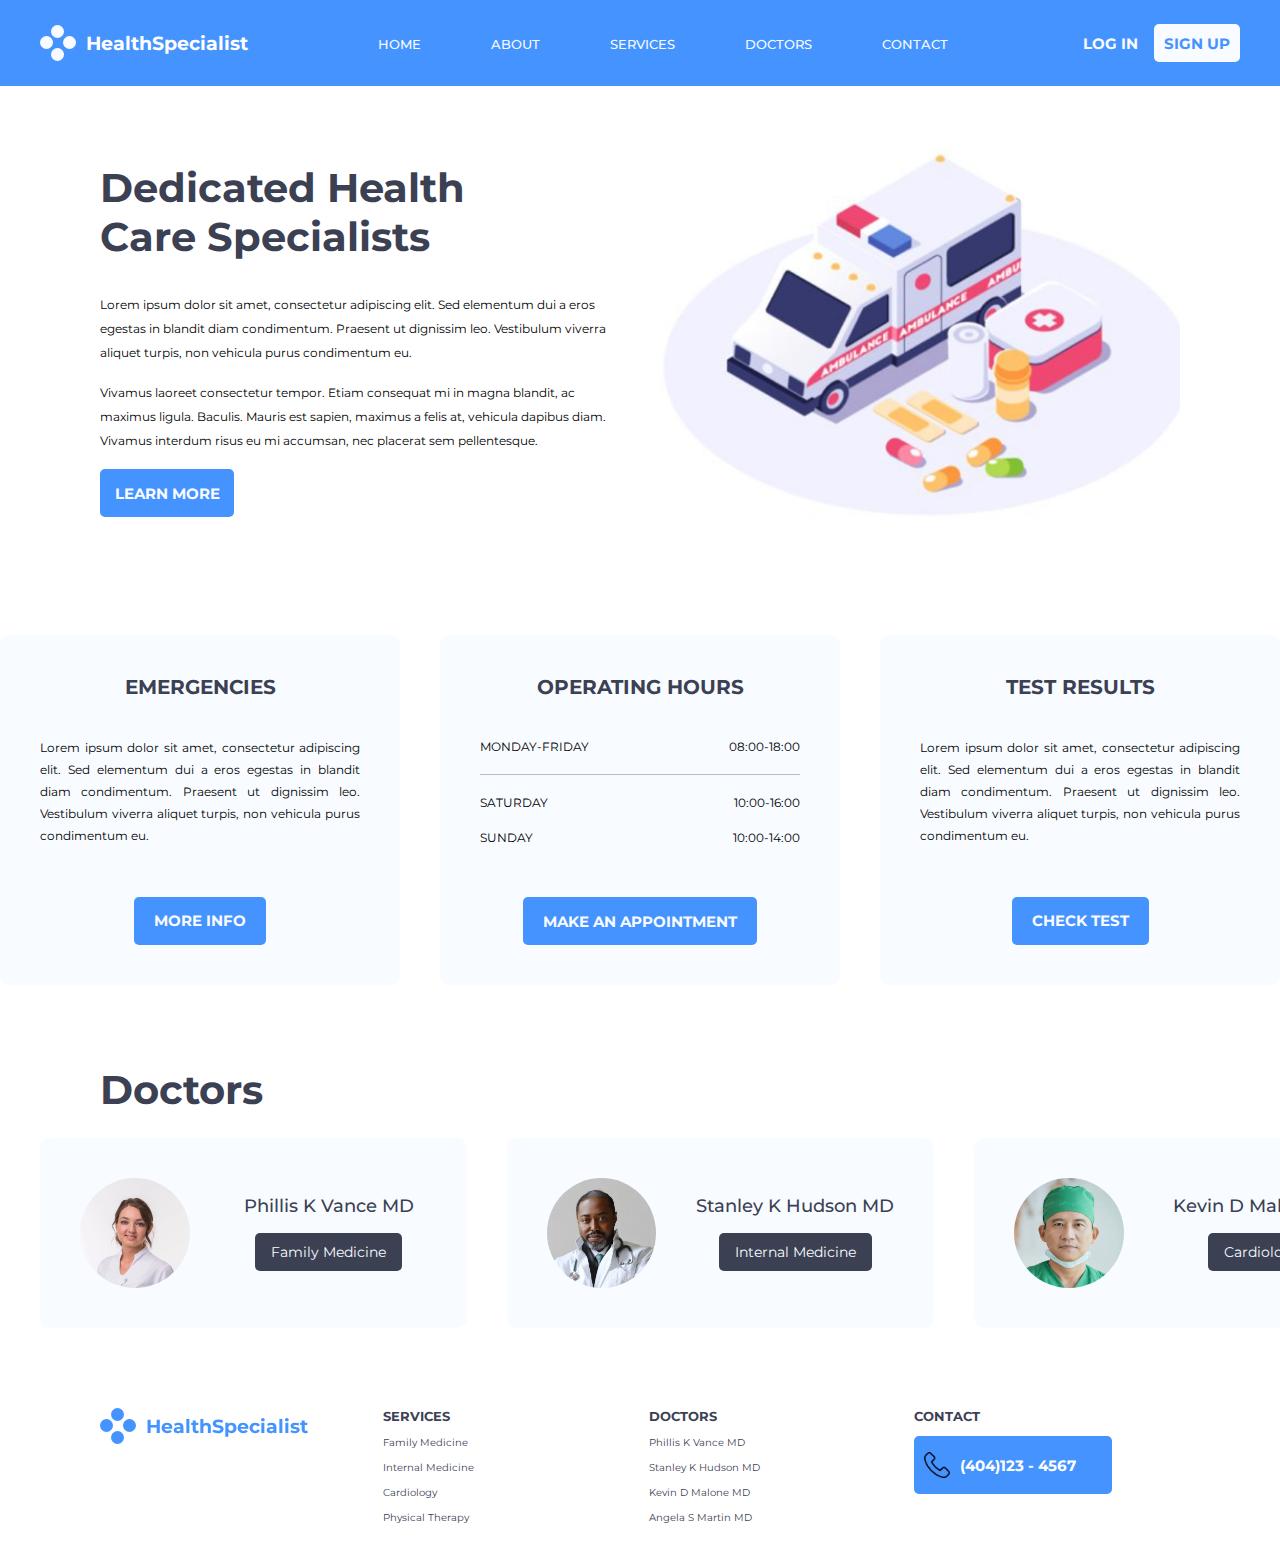
<file: Верстка/index.html>
﻿<!doctype html>
<html lang="ru">
<head>
	<meta charset="utf-8">
	<meta name="viewport" content="width=device-width, initial-scale=1">
	<title>HealthSpecialist</title>
	<link rel="preconnect" href="https://fonts.googleapis.com">
	<link rel="preconnect" href="https://fonts.gstatic.com" crossorigin>
	<link href="https://fonts.googleapis.com/css2?family=Montserrat:wght@300;500;700&display=swap" rel="stylesheet">
	<link rel="stylesheet" href="css/styles.css">
</head>

<body class="site">

	<header class="topbar">
		<div class="topbar__brand brand">
			<span class="brand__node brand__node--a"></span>
			<span class="brand__node brand__node--b"></span>
			<span class="brand__node brand__node--c"></span>
			<span class="brand__node brand__node--d"></span>
			<span class="brand__label">HealthSpecialist</span>
		</div>

		<nav class="menu">
			<ul class="menu__list">
				<li class="menu__item"><a class="menu__link" href="#">HOME</a></li>
				<li class="menu__item"><a class="menu__link" href="#">ABOUT</a></li>
				<li class="menu__item"><a class="menu__link" href="#">SERVICES</a></li>

				<li class="menu__item menu__item--has-panel">
					<a class="menu__link" href="#">DOCTORS</a>

					<div class="panel">
						Doctors
						<div class="panel__row">Phillis K Vance MD</div>
						<div class="panel__row">Stanley K Hudson MD</div>
						<div class="panel__row">Kevin D Malone MD</div>
						<div class="panel__row">Angela S Martin MD</div>
					</div>
				</li>

				<li class="menu__item"><a class="menu__link" href="#">CONTACT</a></li>
			</ul>
		</nav>

		<div class="topbar__actions">
			<a class="auth-btn" href="#">LOG IN</a>
			<a class="btn btn--outline" href="#">SIGN UP</a>
		</div>
	</header>

	<main class="main">

		<section class="hero-block">
			<div class="hero-block__info">
				<h1 class="hero-block__title">Dedicated Health <br> Care Specialists</h1>

				<p class="hero-block__desc">
					Lorem ipsum dolor sit amet, consectetur adipiscing elit. Sed elementum dui a eros egestas in blandit diam condimentum. Praesent ut dignissim leo. Vestibulum viverra aliquet turpis, non vehicula purus condimentum eu.
				</p>

				<p class="hero-block__desc">
					Vivamus laoreet consectetur tempor. Etiam consequat mi in magna blandit, ac maximus ligula. Baculis. Mauris est sapien, maximus a felis at, vehicula dapibus diam. Vivamus interdum risus eu mi accumsan, nec placerat sem pellentesque.
				</p>

				<a class="btn btn--primary hero-block__btn" href="#">LEARN MORE</a>
			</div>

			<div class="hero-block__visual">
				<img class="hero-block__image" src="assets/hero-screenshot.png" alt="">
			</div>
		</section>

		<section class="tiles">
			<div class="tiles__wrapper">

				<article class="tile">
					<h3 class="tile__heading">EMERGENCIES</h3>
					<p class="tile__text">
						Lorem ipsum dolor sit amet, consectetur adipiscing elit. Sed elementum dui a eros egestas in blandit diam condimentum. Praesent ut dignissim leo. Vestibulum viverra aliquet turpis, non vehicula purus condimentum eu.
					</p>
					<a class="btn btn--primary tile__btn" href="#">MORE INFO</a>
				</article>

				<article class="tile">
					<h3 class="tile__heading">OPERATING HOURS</h3>

					<div class="schedule">
						<div class="schedule__line">
							<span>MONDAY-FRIDAY</span><span>08:00-18:00</span>
						</div>

						<div class="schedule__separator"></div>

						<div class="schedule__line">
							<span>SATURDAY</span><span>10:00-16:00</span>
						</div>
						<div class="schedule__line">
							<span>SUNDAY</span><span>10:00-14:00</span>
						</div>
					</div>

					<a class="btn btn--primary tile__btn" href="#">MAKE AN APPOINTMENT</a>
				</article>

				<article class="tile">
					<h3 class="tile__heading">TEST RESULTS</h3>
					<p class="tile__text">
						Lorem ipsum dolor sit amet, consectetur adipiscing elit. Sed elementum dui a eros egestas in blandit diam condimentum. Praesent ut dignissim leo. Vestibulum viverra aliquet turpis, non vehicula purus condimentum eu.
					</p>
					<a class="btn btn--primary tile__btn" href="#">CHECK TEST</a>
				</article>
			</div>
		</section>

		<section class="staff">
			<h2 class="staff__title">Doctors</h2>

			<div class="staff__grid">

				<article class="doctor-card">
					<img class="doctor-card__photo" src="assets/doctor-1-5030f4.png" alt="">
					<div class="doctor-card__body">
						<h3 class="doctor-card__name">Phillis K Vance MD</h3>
						<span class="tag">Family Medicine</span>
					</div>
				</article>

				<article class="doctor-card">
					<img class="doctor-card__photo" src="assets/doctor-2-2d8bb5.png" alt="">
					<div class="doctor-card__body">
						<h3 class="doctor-card__name">Stanley K Hudson MD</h3>
						<span class="tag">Internal Medicine</span>
					</div>
				</article>

				<article class="doctor-card">
					<img class="doctor-card__photo" src="assets/doctor-3-4cf5be.png" alt="">
					<div class="doctor-card__body">
						<h3 class="doctor-card__name">Kevin D Malone MD</h3>
						<span class="tag">Cardiology</span>
					</div>
				</article>

			</div>
		</section>

	</main>

	<footer class="footer">
		<div class="footer__brand brand brand--footer">
			<span class="brand__node brand__node--a"></span>
			<span class="brand__node brand__node--b"></span>
			<span class="brand__node brand__node--c"></span>
			<span class="brand__node brand__node--d"></span>
			<span class="brand__label">HealthSpecialist</span>
		</div>

		<div class="footer__sections">

			<div class="footer__col">
				<h4 class="footer__caption">SERVICES</h4>
				<ul class="footer__list">
					<li>Family Medicine</li>
					<li>Internal Medicine</li>
					<li>Cardiology</li>
					<li>Physical Therapy</li>
				</ul>
			</div>

			<div class="footer__col">
				<h4 class="footer__caption">DOCTORS</h4>
				<ul class="footer__list">
					<li>Phillis K Vance MD</li>
					<li>Stanley K Hudson MD</li>
					<li>Kevin D Malone MD</li>
					<li>Angela S Martin MD</li>
				</ul>
			</div>

			<div class="footer__col">
				<h4 class="footer__caption">CONTACT</h4>
				<div class="contact-box">
					<img class="contact-box__icon" src="assets/icon-phone.png" alt="">
					<span class="contact-box__text">(404)123 - 4567</span>
				</div>
			</div>

		</div>
	</footer>

</body>
</html>
</file>
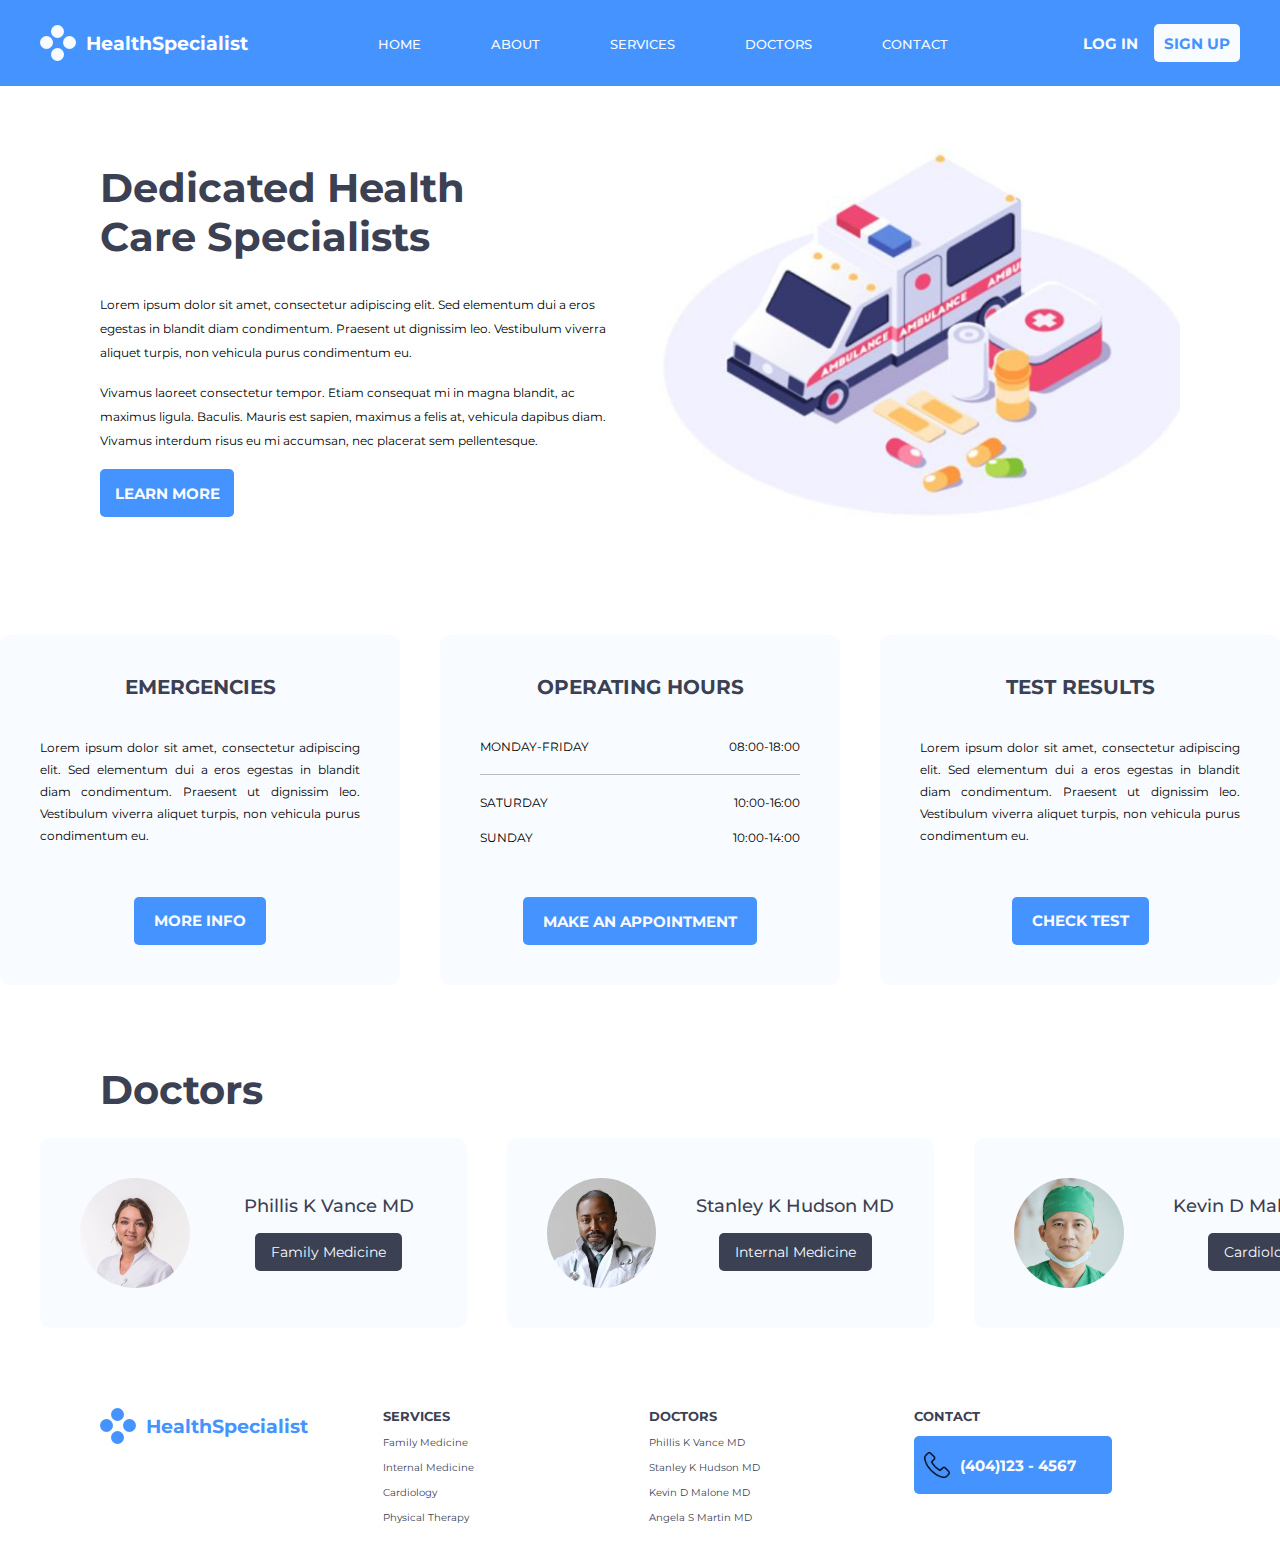
<file: Власна сторінка + адаптивний дизайн/index.html>
﻿<!doctype html>
<html lang="ru">
<head>
	<meta charset="utf-8">
	<meta name="viewport" content="width=device-width, initial-scale=1">
	<title>HealthSpecialist</title>
	<link rel="preconnect" href="https://fonts.googleapis.com">
	<link rel="preconnect" href="https://fonts.gstatic.com" crossorigin>
	<link href="https://fonts.googleapis.com/css2?family=Montserrat:wght@300;500;700&display=swap" rel="stylesheet">
	<link rel="stylesheet" href="css/styles.css">
</head>

<body class="site">

	<header class="topbar">
		<div class="topbar__brand brand">
			<span class="brand__node brand__node--a"></span>
			<span class="brand__node brand__node--b"></span>
			<span class="brand__node brand__node--c"></span>
			<span class="brand__node brand__node--d"></span>
			<span class="brand__label">HealthSpecialist</span>
		</div>

		<nav class="menu">
			<ul class="menu__list">
				<li class="menu__item"><a class="menu__link" href="#">HOME</a></li>
				<li class="menu__item"><a class="menu__link" href="#">ABOUT</a></li>
				<li class="menu__item"><a class="menu__link" href="services.html">SERVICES</a></li>

				<li class="menu__item menu__item--has-panel">
					<a class="menu__link" href="#">DOCTORS</a>

					<div class="panel">
						<div class="panel__row">Phillis K Vance MD</div>
						<div class="panel__row">Stanley K Hudson MD</div>
						<div class="panel__row">Kevin D Malone MD</div>
						<div class="panel__row">Angela S Martin MD</div>
					</div>
				</li>

				<li class="menu__item"><a class="menu__link" href="#">CONTACT</a></li>
			</ul>
		</nav>

		<div class="topbar__actions">
			<a class="auth-btn" href="#">LOG IN</a>
			<a class="btn btn--outline" href="#">SIGN UP</a>
		</div>
	</header>

	<main class="main">

		<section class="hero-block">
			<div class="hero-block__info">
				<h1 class="hero-block__title">Dedicated Health <br> Care Specialists</h1>

				<p class="hero-block__desc">
					Lorem ipsum dolor sit amet, consectetur adipiscing elit. Sed elementum dui a eros egestas in blandit diam condimentum. Praesent ut dignissim leo. Vestibulum viverra aliquet turpis, non vehicula purus condimentum eu.
				</p>

				<p class="hero-block__desc">
					Vivamus laoreet consectetur tempor. Etiam consequat mi in magna blandit, ac maximus ligula. Baculis. Mauris est sapien, maximus a felis at, vehicula dapibus diam. Vivamus interdum risus eu mi accumsan, nec placerat sem pellentesque.
				</p>

				<a class="btn btn--primary hero-block__btn" href="#">LEARN MORE</a>
			</div>

			<div class="hero-block__visual">
				<img class="hero-block__image" src="assets/hero-screenshot.png" alt="">
			</div>
		</section>

		<section class="tiles">
			<div class="tiles__wrapper">

				<article class="tile">
					<h3 class="tile__heading">EMERGENCIES</h3>
					<p class="tile__text">
						Lorem ipsum dolor sit amet, consectetur adipiscing elit. Sed elementum dui a eros egestas in blandit diam condimentum. Praesent ut dignissim leo. Vestibulum viverra aliquet turpis, non vehicula purus condimentum eu.
					</p>
					<a class="btn btn--primary tile__btn" href="#">MORE INFO</a>
				</article>

				<article class="tile">
					<h3 class="tile__heading">OPERATING HOURS</h3>

					<div class="schedule">
						<div class="schedule__line">
							<span>MONDAY-FRIDAY</span><span>08:00-18:00</span>
						</div>

						<div class="schedule__separator"></div>

						<div class="schedule__line">
							<span>SATURDAY</span><span>10:00-16:00</span>
						</div>
						<div class="schedule__line">
							<span>SUNDAY</span><span>10:00-14:00</span>
						</div>
					</div>

					<a class="btn btn--primary tile__btn" href="#">MAKE AN APPOINTMENT</a>
				</article>

				<article class="tile">
					<h3 class="tile__heading">TEST RESULTS</h3>
					<p class="tile__text">
						Lorem ipsum dolor sit amet, consectetur adipiscing elit. Sed elementum dui a eros egestas in blandit diam condimentum. Praesent ut dignissim leo. Vestibulum viverra aliquet turpis, non vehicula purus condimentum eu.
					</p>
					<a class="btn btn--primary tile__btn" href="#">CHECK TEST</a>
				</article>
			</div>
		</section>

		<section class="staff">
			<h2 class="staff__title">Doctors</h2>

			<div class="staff__grid">

				<article class="doctor-card">
					<img class="doctor-card__photo" src="assets/doctor-1-5030f4.png" alt="">
					<div class="doctor-card__body">
						<h3 class="doctor-card__name">Phillis K Vance MD</h3>
						<span class="tag">Family Medicine</span>
					</div>
				</article>

				<article class="doctor-card">
					<img class="doctor-card__photo" src="assets/doctor-2-2d8bb5.png" alt="">
					<div class="doctor-card__body">
						<h3 class="doctor-card__name">Stanley K Hudson MD</h3>
						<span class="tag">Internal Medicine</span>
					</div>
				</article>

				<article class="doctor-card">
					<img class="doctor-card__photo" src="assets/doctor-3-4cf5be.png" alt="">
					<div class="doctor-card__body">
						<h3 class="doctor-card__name">Kevin D Malone MD</h3>
						<span class="tag">Cardiology</span>
					</div>
				</article>

			</div>
		</section>

	</main>

	<footer class="footer">
		<div class="footer__brand brand brand--footer">
			<span class="brand__node brand__node--a"></span>
			<span class="brand__node brand__node--b"></span>
			<span class="brand__node brand__node--c"></span>
			<span class="brand__node brand__node--d"></span>
			<span class="brand__label">HealthSpecialist</span>
		</div>

		<div class="footer__sections">

			<div class="footer__col">
				<h4 class="footer__caption">SERVICES</h4>
				<ul class="footer__list">
					<li>Family Medicine</li>
					<li>Internal Medicine</li>
					<li>Cardiology</li>
					<li>Physical Therapy</li>
				</ul>
			</div>

			<div class="footer__col">
				<h4 class="footer__caption">DOCTORS</h4>
				<ul class="footer__list">
					<li>Phillis K Vance MD</li>
					<li>Stanley K Hudson MD</li>
					<li>Kevin D Malone MD</li>
					<li>Angela S Martin MD</li>
				</ul>
			</div>

			<div class="footer__col">
				<h4 class="footer__caption">CONTACT</h4>
				<div class="contact-box">
					<img class="contact-box__icon" src="assets/icon-phone.png" alt="">
					<span class="contact-box__text">(404)123 - 4567</span>
				</div>
			</div>

		</div>
	</footer>

</body>
</html>
</file>
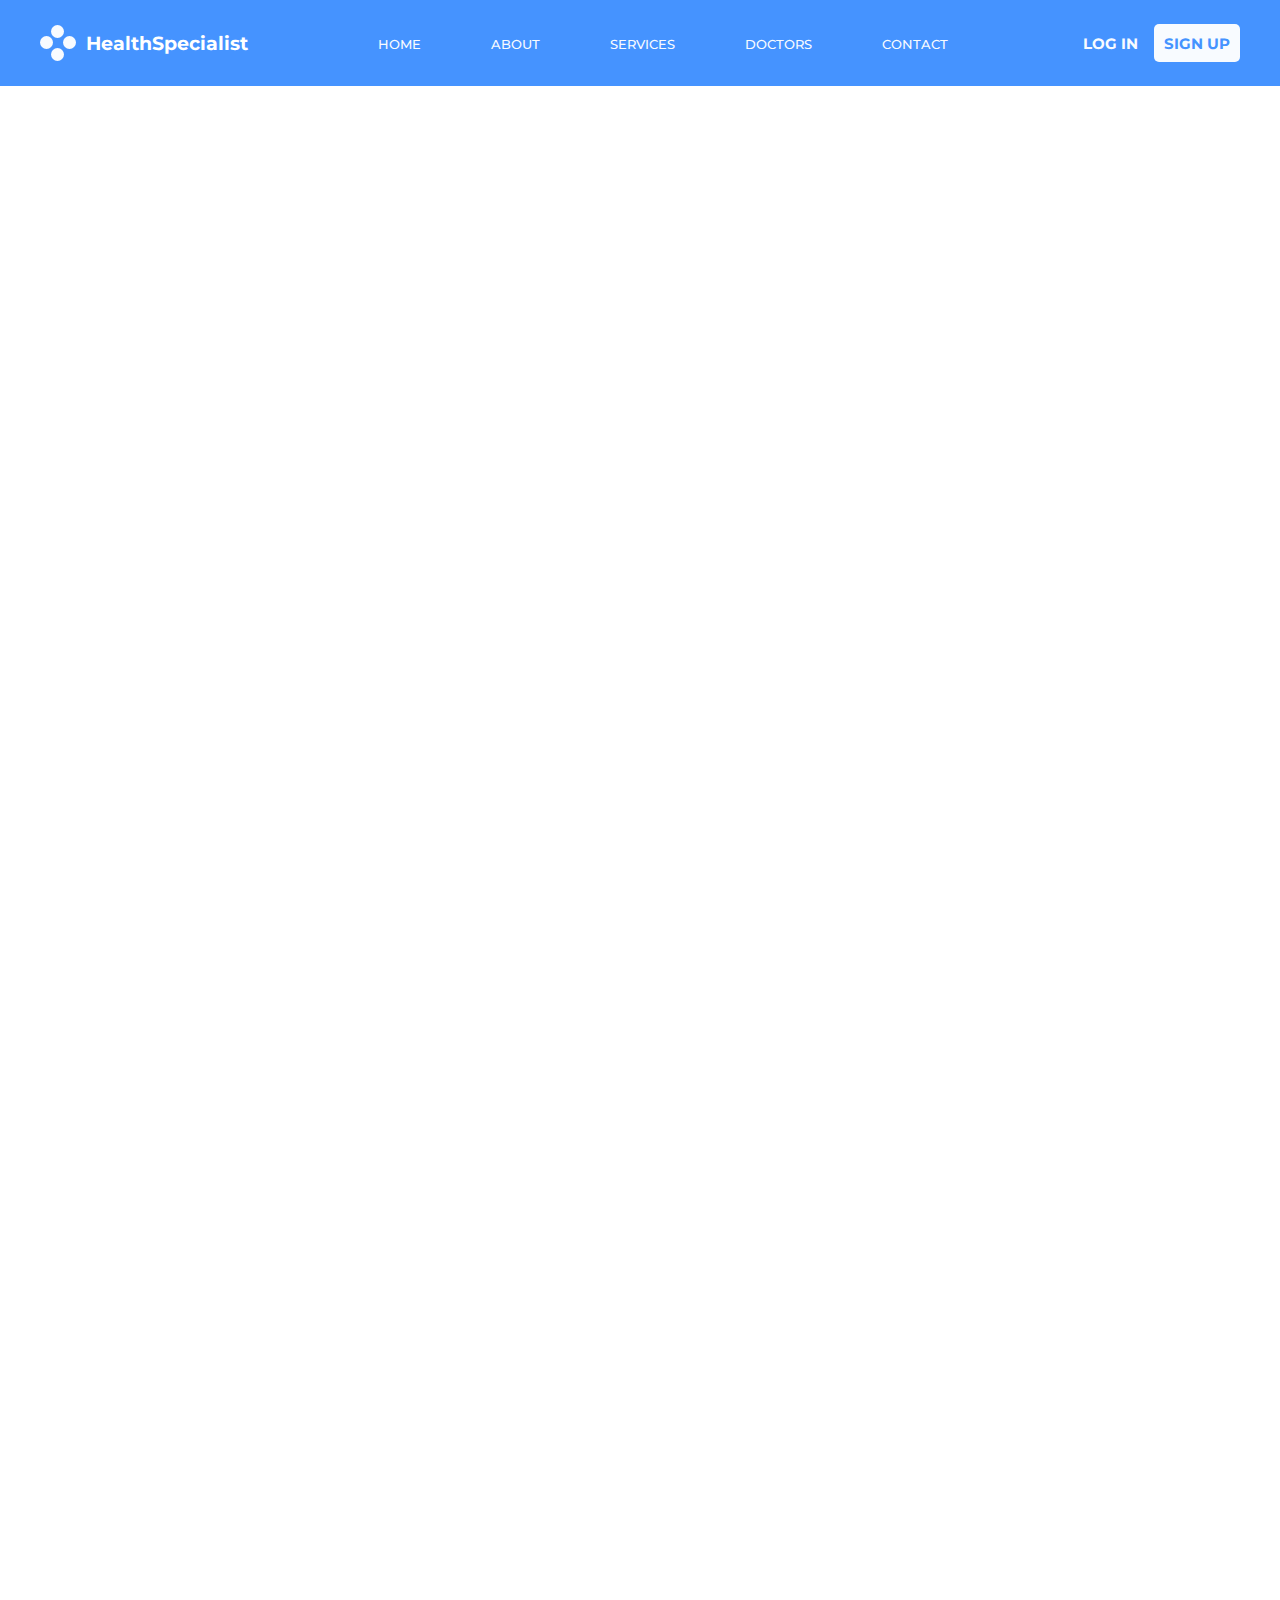
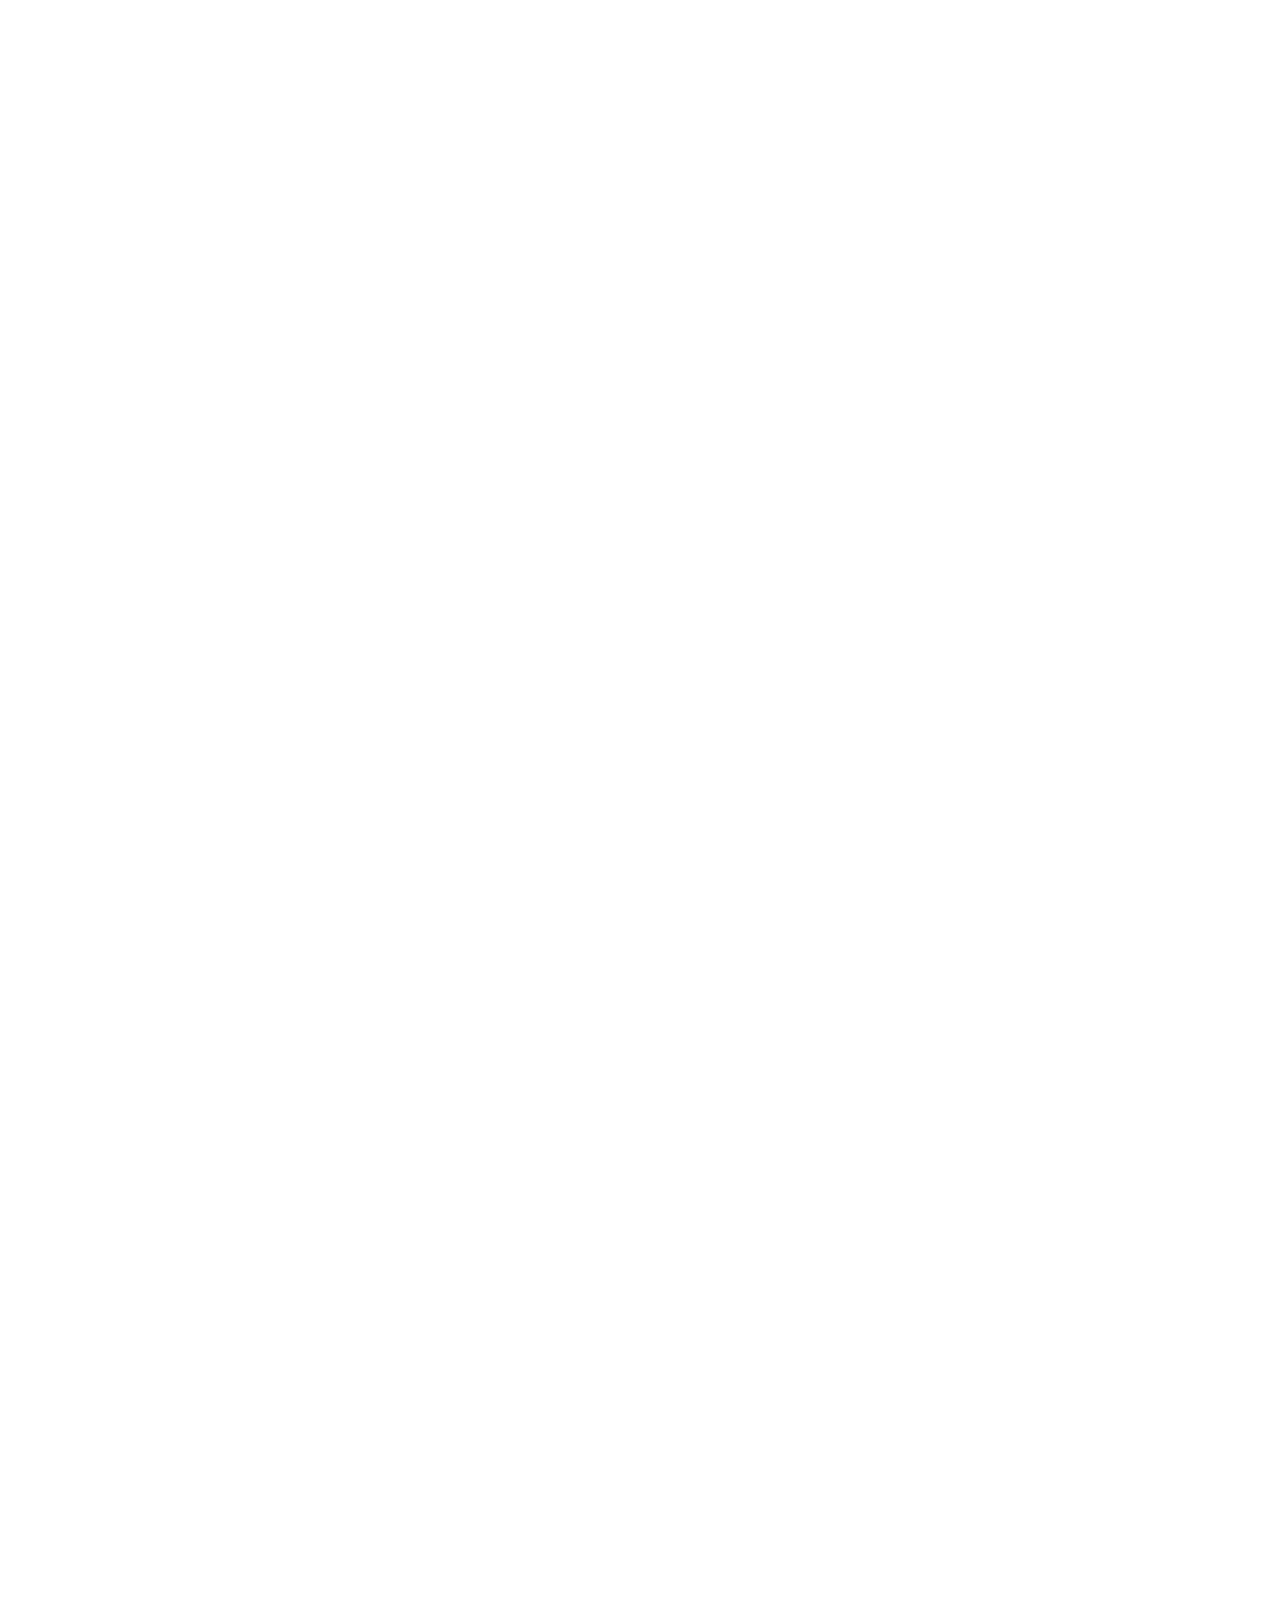
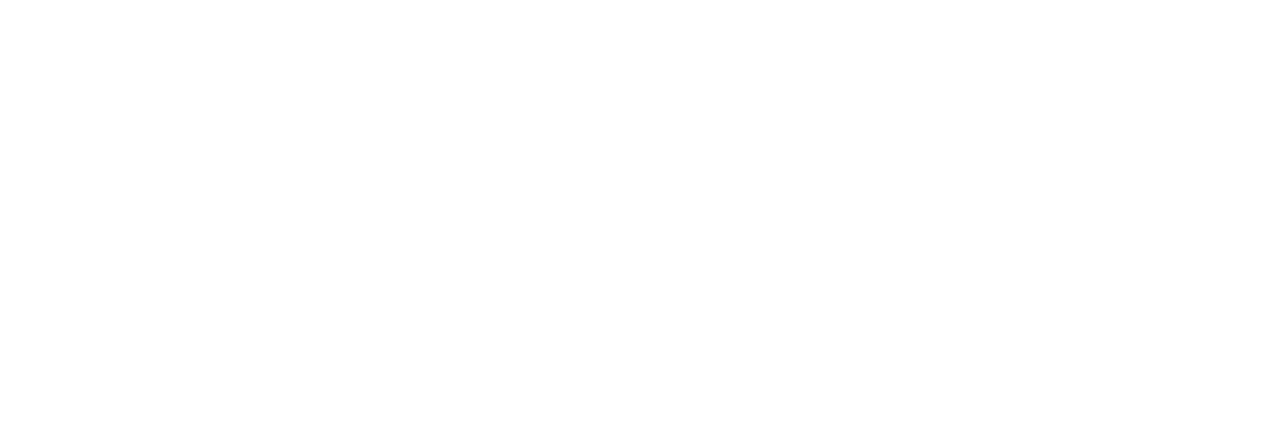
<file: Власна сторінка + адаптивний дизайн/services.html>
<!doctype html>
<html lang="ru">
<head>
    <meta charset="UTF-8">
    <meta name="viewport" content="width=device-width, initial-scale=1">
    <title>HealthSpecialist — Services</title>

    <link rel="preconnect" href="https://fonts.googleapis.com">
    <link rel="preconnect" href="https://fonts.gstatic.com" crossorigin>
    <link href="https://fonts.googleapis.com/css2?family=Montserrat:wght@300;500;700&display=swap" rel="stylesheet">

    <link rel="stylesheet" href="css/styles.css">
    <link rel="stylesheet" href="css/services.css">
</head>

<body class="site">

<header class="topbar">
    <div class="topbar__brand brand">
        <span class="brand__node brand__node--a"></span>
        <span class="brand__node brand__node--b"></span>
        <span class="brand__node brand__node--c"></span>
        <span class="brand__node brand__node--d"></span>
        <span class="brand__label">HealthSpecialist</span>
    </div>

    <nav class="menu">
        <ul class="menu__list">
            <li class="menu__item"><a class="menu__link" href="index.html">HOME</a></li>
            <li class="menu__item"><a class="menu__link" href="#">ABOUT</a></li>
            <li class="menu__item"><a class="menu__link menu__link--active" href="services.html">SERVICES</a></li>
            <li class="menu__item menu__item--has-panel">
                <a class="menu__link" href="#">DOCTORS</a>

                <div class="panel">
                    <div class="panel__row">Phillis K Vance MD</div>
                    <div class="panel__row">Stanley K Hudson MD</div>
                    <div class="panel__row">Kevin D Malone MD</div>
                    <div class="panel__row">Angela S Martin MD</div>
                    <div class="panel__row">Marta D Piterson MD</div>
                    <div class="panel__row">Piter M Jonson DD</div>
                </div>
            </li>
            <li class="menu__item"><a class="menu__link" href="#contacts">CONTACT</a></li>
        </ul>
    </nav>

    <div class="topbar__actions">
        <a class="auth-btn" href="#">LOG IN</a>
        <a class="btn btn--outline" href="#">SIGN UP</a>
    </div>
</header>

<main class="services-page">

    <!-- HERO -->
    <section class="svc-hero fade-in">
        <div class="svc-hero__bg"></div>

        <div class="svc-hero__inner">
            <div class="svc-hero__content">
                <h1 class="svc-hero__title">All Care You Need<br> In One Place</h1>
                <p class="svc-hero__text">
                    Choose from a wide range of diagnostics, treatments and recovery programs.
                    Book visits online, get results digitally and stay connected with your doctor.
                </p>
                <div class="svc-hero__actions">
                    <a href="#svc-list" class="btn btn--primary">View services</a>
                    <a href="#contacts" class="btn svc-hero__btn-secondary">Book appointment</a>
                </div>
            </div>

            <div class="svc-hero__visual">
                <img src="assets/services-hero-illustration.png"
                     alt="Medical services illustration"
                     class="svc-hero__image">
            </div>
        </div>
    </section>

    <!-- WHY CHOOSE US -->
    <section class="svc-why fade-in">
        <h2 class="svc-section-title">Why Patients Choose Us</h2>
        <p class="svc-section-subtitle">
            We combine experience, technology and personal care to deliver safe and efficient treatment.
        </p>

        <div class="svc-why__grid">
            <article class="svc-why__item">
                <div class="svc-why__icon-circle">
                    <img src="assets/icon-team.png" alt="">
                </div>
                <h3 class="svc-why__title">Certified Doctors</h3>
                <p class="svc-why__text">
                    Board-certified specialists with years of practical experience in leading clinics.
                </p>
            </article>

            <article class="svc-why__item">
                <div class="svc-why__icon-circle">
                    <img src="assets/icon-support.png" alt="">
                </div>
                <h3 class="svc-why__title">24/7 Support</h3>
                <p class="svc-why__text">
                    Emergency line and quick consultations for urgent questions and health concerns.
                </p>
            </article>

            <article class="svc-why__item">
                <div class="svc-why__icon-circle">
                    <img src="assets/icon-equipment.png" alt="">
                </div>
                <h3 class="svc-why__title">Modern Equipment</h3>
                <p class="svc-why__text">
                    Digital diagnostics, lab tests and imaging to detect conditions at early stages.
                </p>
            </article>

            <article class="svc-why__item">
                <div class="svc-why__icon-circle">
                    <img src="assets/icon-care.png" alt="">
                </div>
                <h3 class="svc-why__title">Personalized Care</h3>
                <p class="svc-why__text">
                    Individual treatment plans tailored to your lifestyle, age and medical history.
                </p>
            </article>
        </div>
    </section>

    <!-- SERVICE CATEGORIES / CHIPS -->
    <section class="svc-categories fade-in">
        <h2 class="svc-section-title">Service Categories</h2>
        <p class="svc-section-subtitle">
            Quickly navigate through the main types of care available at our clinic.
        </p>

        <div class="svc-categories__scroll">
            <button class="svc-chip svc-chip--active">Family Care</button>
            <button class="svc-chip">Cardiology</button>
            <button class="svc-chip">Physical Therapy</button>
            <button class="svc-chip">Diagnostics</button>
            <button class="svc-chip">Preventive Care</button>
            <button class="svc-chip">Online Consultations</button>
        </div>
    </section>

    <!-- FEATURED SERVICE -->
    <section class="svc-featured fade-in">
        <div class="svc-featured__content">
            <h2 class="svc-section-title svc-section-title--left">Comprehensive Cardiology Program</h2>
            <p class="svc-featured__text">
                Early detection and prevention of heart diseases with a complete diagnostics package:
            </p>
            <ul class="svc-featured__list">
                <li>ECG, ultrasound and blood tests in one visit</li>
                <li>Consultation with a cardiologist and treatment plan</li>
                <li>Follow-up online check-ins and lifestyle recommendations</li>
            </ul>
            <a href="#contacts" class="btn btn--primary">Schedule check</a>
        </div>

        <div class="svc-featured__visual">
            <img src="assets/featured-cardiology.png"
                 alt="Cardiology diagnostics"
                 class="svc-featured__image">
        </div>
    </section>

    <!-- MAIN SERVICES GRID -->
    <section id="svc-list" class="svc-services-grid fade-in">
        <h2 class="svc-section-title">Main Services</h2>
        <p class="svc-section-subtitle">
            Most requested services our patients use on a daily basis.
        </p>

        <div class="svc-services-grid__inner">

            <article class="svc-service-card">
                <img src="assets/icon-family.png" alt="" class="svc-service-card__icon">
                <h3 class="svc-service-card__title">Family Medicine</h3>
                <p class="svc-service-card__text">
                    Ongoing care for adults and children: routine visits, vaccination, chronic disease management.
                </p>
                <a href="#contacts" class="svc-service-card__link">Book family visit →</a>
            </article>

            <article class="svc-service-card">
                <img src="assets/icon-stethoscope.png" alt="" class="svc-service-card__icon">
                <h3 class="svc-service-card__title">Internal Medicine</h3>
                <p class="svc-service-card__text">
                    Management of complex health conditions, prevention programs and long-term treatment.
                </p>
                <a href="#contacts" class="svc-service-card__link">Talk to internist →</a>
            </article>

            <article class="svc-service-card">
                <img src="assets/icon-therapy.png" alt="" class="svc-service-card__icon">
                <h3 class="svc-service-card__title">Physical Therapy</h3>
                <p class="svc-service-card__text">
                    Recovery after injuries and surgeries, mobility improvement and pain relief programs.
                </p>
                <a href="#contacts" class="svc-service-card__link">Start rehab program →</a>
            </article>

            <article class="svc-service-card">
                <img src="assets/icon-lab.png" alt="" class="svc-service-card__icon">
                <h3 class="svc-service-card__title">Laboratory Tests</h3>
                <p class="svc-service-card__text">
                    Wide spectrum of blood and urine tests with fast digital delivery of results.
                </p>
                <a href="#contacts" class="svc-service-card__link">View test packages →</a>
            </article>

            <article class="svc-service-card">
                <img src="assets/icon-online.png" alt="" class="svc-service-card__icon">
                <h3 class="svc-service-card__title">Online Consultations</h3>
                <p class="svc-service-card__text">
                    Secure video calls with your doctor, prescription renewals and remote monitoring.
                </p>
                <a href="#contacts" class="svc-service-card__link">Book online call →</a>
            </article>

            <article class="svc-service-card">
                <img src="assets/icon-preventive.png" alt="" class="svc-service-card__icon">
                <h3 class="svc-service-card__title">Preventive Checkups</h3>
                <p class="svc-service-card__text">
                    Annual health check programs for early detection and lifestyle adjustment.
                </p>
                <a href="#contacts" class="svc-service-card__link">Choose checkup plan →</a>
            </article>

        </div>
    </section>

    <!-- DOCTORS SCROLL -->
    <section class="svc-doctors fade-in">
        <h2 class="svc-section-title">Doctors You May Need</h2>

        <div class="svc-doctors__scroll">
            <article class="svc-doctor-card">
                <img src="assets/doctor-1-5030f4.png" alt="" class="svc-doctor-card__photo">
                <div>
                    <h3 class="svc-doctor-card__name">Phillis K Vance MD</h3>
                    <span class="svc-doctor-card__spec">Family Medicine</span>
                </div>
            </article>

            <article class="svc-doctor-card">
                <img src="assets/doctor-2-2d8bb5.png" alt="" class="svc-doctor-card__photo">
                <div>
                    <h3 class="svc-doctor-card__name">Stanley K Hudson MD</h3>
                    <span class="svc-doctor-card__spec">Internal Medicine</span>
                </div>
            </article>

            <article class="svc-doctor-card">
                <img src="assets/doctor-3-4cf5be.png" alt="" class="svc-doctor-card__photo">
                <div>
                    <h3 class="svc-doctor-card__name">Kevin D Malone MD</h3>
                    <span class="svc-doctor-card__spec">Cardiology</span>
                </div>
            </article>

            <article class="svc-doctor-card">
                <img src="assets/doctor-3-4cf5be1.png" alt="" class="svc-doctor-card__photo">
                <div>
                    <h3 class="svc-doctor-card__name">Angela S Martin MD</h3>
                    <span class="svc-doctor-card__spec">Psychologist</span>
                </div>
            </article>

            <article class="svc-doctor-card">
                <img src="assets/doctor-3-4cf5be12.png" alt="" class="svc-doctor-card__photo">
                <div>
                    <h3 class="svc-doctor-card__name">Piter M Jonson DD</h3>
                    <span class="svc-doctor-card__spec">Physical Therapist</span>
                </div>
            </article>

            <article class="svc-doctor-card">
                <img src="assets/doctor-3-4cf5be13.png" alt="" class="svc-doctor-card__photo">
                <div>
                    <h3 class="svc-doctor-card__name">Marta D Piterson MD</h3>
                    <span class="svc-doctor-card__spec">Surgeon</span>
                </div>
            </article>
        </div>
    </section>

    <!-- TESTIMONIALS -->
    <section class="svc-testimonials fade-in">
        <h2 class="svc-section-title">What Our Patients Say</h2>

        <div class="svc-testimonials__grid">
            <article class="svc-testimonial">
                <p class="svc-testimonial__text">
                    “Booking an appointment online and getting test results in my phone saved me so much time.”
                </p>
                <p class="svc-testimonial__name">— Anna K., regular patient</p>
            </article>

            <article class="svc-testimonial">
                <p class="svc-testimonial__text">
                    “The cardiology program helped me change my lifestyle and control my blood pressure.”
                </p>
                <p class="svc-testimonial__name">— Michael D.</p>
            </article>

            <article class="svc-testimonial">
                <p class="svc-testimonial__text">
                    “Doctors always explain every step and make sure I understand the treatment plan.”
                </p>
                <p class="svc-testimonial__name">— Sofia L.</p>
            </article>
        </div>
    </section>

    <!-- FAQ -->
    <section class="svc-faq fade-in">
        <h2 class="svc-section-title">FAQ</h2>

        <div class="svc-faq__items">
            <details class="svc-faq__item">
                <summary>How can I book an appointment?</summary>
                <p>You can call us, use the contact form or book directly through the online portal.</p>
            </details>

            <details class="svc-faq__item">
                <summary>Do you accept insurance plans?</summary>
                <p>Yes, we work with most major insurance providers. Contact reception for details.</p>
            </details>

            <details class="svc-faq__item">
                <summary>Can I get my test results online?</summary>
                <p>Results are delivered securely to your personal account and can be discussed with your doctor.</p>
            </details>
        </div>
    </section>

    <!-- HOW IT WORKS -->
    <section class="svc-steps fade-in">
        <h2 class="svc-section-title">How It Works</h2>

        <div class="svc-steps__grid">
            <div class="svc-step">
                <div class="svc-step__circle">1</div>
                <h3 class="svc-step__title">Choose service</h3>
                <p class="svc-step__text">Pick the type of care you need from our services list.</p>
            </div>

            <div class="svc-step">
                <div class="svc-step__circle">2</div>
                <h3 class="svc-step__title">Select doctor</h3>
                <p class="svc-step__text">Find a specialist and time slot that works best for you.</p>
            </div>

            <div class="svc-step">
                <div class="svc-step__circle">3</div>
                <h3 class="svc-step__title">Visit & follow-up</h3>
                <p class="svc-step__text">Come to the clinic or connect online and continue treatment.</p>
            </div>
        </div>
    </section>

    <!-- CONTACT CTA -->
    <section id="contacts" class="svc-contact fade-in">
        <div class="svc-contact__inner">
            <h2 class="svc-contact__title">Ready to book your visit?</h2>
            <p class="svc-contact__text">
                Call us, send an email or come directly to the clinic — we will help you choose the best option.
            </p>

            <div class="svc-contact__grid">
                <a class="svc-contact__box" href="tel:+14041234567">
                    <span class="svc-contact__label">Call Us</span>
                    <span class="svc-contact__value">(404) 123-4567</span>
                </a>

                <a class="svc-contact__box" href="mailto:info@healthspecialist.com">
                    <span class="svc-contact__label">Email</span>
                    <span class="svc-contact__value">info@healthspecialist.com</span>
                </a>

                <div class="svc-contact__box">
                    <span class="svc-contact__label">Location</span>
                    <span class="svc-contact__value">123 Greenway Rd, Atlanta</span>
                </div>
            </div>
        </div>
    </section>

</main>

</body>
</html>
</file>
<file: Верстка/css/styles.css>
﻿:root {
	--bg-main: #ffffff;
	--bg-soft: #F8FBFF;
	--clr-accent: #4593FF;
	--clr-dark: #3B4053;
	--clr-black: #000000;

	--r-s: 5px;
	--r-m: 10px;

	--content-w: 1200px;
}

* {
	box-sizing: border-box;
}

body.site {
	margin: 0;
	font-family: 'Montserrat', sans-serif;
	background: var(--bg-main);
	color: var(--clr-dark);
}

img {
	max-width: 100%;
	display: block;
}


/* header */

.topbar {
	display: flex;
	justify-content: space-between;
	align-items: center;
	padding: 24px 40px;
	background: var(--clr-accent);
	position: sticky;
	top: 0;
}

.brand {
	position: relative;
	width: 203px;
	height: 36px;
	display: flex;
	align-items: center;
}

.brand__node {
	position: absolute;
	width: 13px;
	height: 13px;
	border-radius: 50%;
	background: var(--bg-soft);
}

.brand__node--a { left: 11px; top: 0; }
.brand__node--b { left: 23px; top: 11px; }
.brand__node--c { left: 0; top: 11px; }
.brand__node--d { left: 11px; top: 23px; }

.brand__label {
	font-weight: 700;
	margin-left: 46px;
	color: #fff;
	font-size: 19px;
}


/* menu */

.menu {
	display: flex;
	justify-content: center;
	flex: 1;
}

.menu__list {
	display: flex;
	gap: 70px;
	list-style: none;
	padding: 0;
	margin: 0;
}

.menu__link {
	color: var(--bg-soft);
	text-decoration: none;
	font-size: 13px;
	font-weight: 500;
}

.menu__item--has-panel {
	position: relative;
}

.panel {
	position: absolute;
	top: 100%;
	left: 50%;
	transform: translateX(-50%);
	background: var(--clr-accent);
	padding: 8px;
	border-radius: var(--r-s);
	display: none;
	flex-direction: column;
	gap: 6px;
	width: 180px;
}

.menu__item--has-panel:hover .panel {
	display: flex;
}

.panel__row {
	padding: 12px;
	font-size: 10px;
	text-align: center;
	color: #fff;
	border-radius: var(--r-s);
	cursor: pointer;
}

.panel__row:hover {
	background: #fff;
	color: var(--clr-accent);
}

.topbar__actions {
	display: flex;
	align-items: center;
	gap: 16px;
}

.auth-btn {
	color: var(--bg-soft);
	text-decoration: none;
	font-weight: 700;
	font-size: 15px;
}


/* buttons */

.btn {
	display: inline-flex;
	align-items: center;
	justify-content: center;
	padding: 10px;
	font-size: 15px;
	font-weight: 700;
	border-radius: var(--r-s);
	text-decoration: none;
}

.btn--primary {
	background: var(--clr-accent);
	color: var(--bg-soft);
	width: 134px;
	height: 48px;
}

.btn--outline {
	background: var(--bg-soft);
	color: var(--clr-accent);
	width: 86px;
	height: 38px;
}


/* hero */

.hero-block {
	display: grid;
	grid-template-columns: 1fr 1fr;
	gap: 40px;
	padding: 60px 100px;
	align-items: center;
}

.hero-block__title {
	font-size: 40px;
	margin: 0 0 32px;
	line-height: 1.22;
	font-weight: 700;
}

.hero-block__desc {
	font-size: 12px;
	line-height: 2;
	margin: 0 0 16px;
	color: var(--clr-black);
}

.hero-block__desc:last-child {
	margin-bottom: 32px;
}

.hero-block__image {
	width: 603px;
	height: 389px;
	border-radius: var(--r-m);
	object-fit: cover;
}


/* features / tiles */

.tiles {
	padding: 40px;
	display: flex;
	justify-content: center;
}

.tiles__wrapper {
	display: grid;
	grid-template-columns: repeat(3, 1fr);
	gap: 40px;
}

.tile {
	background: var(--bg-soft);
	border-radius: var(--r-m);
	padding: 40px;
	width: 400px;
	height: 350px;
	display: flex;
	flex-direction: column;
	justify-content: space-between;
	text-align: center;
}

.tile__heading {
	font-size: 20px;
	font-weight: 700;
	margin: 0 0 20px;
}

.tile__text {
	font-size: 12px;
	line-height: 1.83;
	color: var(--clr-black);
	margin: 0 0 32px;
	text-align: justify;
}

.tile__btn {
    margin: 0 auto;
    width: auto;
    padding-left: 20px;
    padding-right: 20px;
    white-space: nowrap;
}


/* schedule */

.schedule {
	display: flex;
	flex-direction: column;
	gap: 20px;
	margin-bottom: 32px;
}

.schedule__line {
	display: flex;
	justify-content: space-between;
	font-size: 12px;
	color: var(--clr-black);
}

.schedule__separator {
	height: 1px;
	background: #000;
	opacity: 0.25;
}


/* doctors */

.staff {
	padding: 40px;
}

.staff__title {
	font-size: 40px;
	font-weight: 700;
	margin: 0 0 24px 60px;
}

.staff__grid {
	display: grid;
	grid-template-columns: repeat(3, 1fr);
	gap: 40px;
}

.doctor-card {
	display: flex;
	align-items: center;
	background: var(--bg-soft);
	padding: 40px;
	border-radius: var(--r-m);
	gap: 40px;
	width: 427px;
	height: 190px;
}

.doctor-card__body {
    display: flex;
    flex-direction: column;
    align-items: center;
    flex: 1;
    justify-content: center;
}

.doctor-card__photo {
	width: 110px;
	height: 110px;
	border-radius: 50%;
	object-fit: cover;
}

.doctor-card__name {
	margin: 0 0 16px;
	font-size: 18px;
	font-weight: 500;
	white-space: nowrap;
}

.tag {
	background: var(--clr-dark);
	color: var(--bg-soft);
	padding: 10px 16px;
	border-radius: var(--r-s);
	font-size: 14px;
}



/* footer */

.footer {
	padding: 40px 100px;
	display: flex;
	align-items: flex-start;
	gap: 80px;
}

.footer__sections {
	flex: 1;
	display: grid;
	grid-template-columns: repeat(3, 1fr);
}

.footer__caption {
	font-size: 13px;
	font-weight: 700;
	margin: 0 0 12px;
}

.footer__list {
	list-style: none;
	padding: 0;
	margin: 0;
	display: flex;
	flex-direction: column;
	gap: 12px;
	font-size: 10px;
}

.brand--footer .brand__node {
	background: var(--clr-accent);
}

.brand--footer .brand__label {
	color: var(--clr-accent);
}

.contact-box {
	display: flex;
	align-items: center;
	gap: 10px;
	background: var(--clr-accent);
	color: #fff;
	padding: 10px;
	border-radius: var(--r-s);
	width: 198px;
	height: 58px;
}

.contact-box__icon {
	width: 26px;
	height: 26px;
}

.contact-box__text {
	font-size: 15px;
	font-weight: 700;
}



/* responsive */

@media (max-width: 1024px) {
	.hero-block {
		grid-template-columns: 1fr;
	}

	.tiles__wrapper,
	.staff__grid,
	.footer__sections {
		grid-template-columns: 1fr;
	}
}
</file>
<file: Власна сторінка + адаптивний дизайн/css/styles.css>
﻿:root {
	--bg-main: #ffffff;
	--bg-soft: #F8FBFF;
	--clr-accent: #4593FF;
	--clr-dark: #3B4053;
	--clr-black: #000000;

	--r-s: 5px;
	--r-m: 10px;

	--content-w: 1200px;
}

* {
	box-sizing: border-box;
}

body.site {
	margin: 0;
	font-family: 'Montserrat', sans-serif;
	background: var(--bg-main);
	color: var(--clr-dark);
}

img {
	max-width: 100%;
	display: block;
}


/* header */

.topbar {
	display: flex;
	justify-content: space-between;
	align-items: center;
	padding: 24px 40px;
	background: var(--clr-accent);
	position: sticky;
	top: 0;
	z-index: 1000;
}

.brand {
	position: relative;
	width: 203px;
	height: 36px;
	display: flex;
	align-items: center;
}

.brand__node {
	position: absolute;
	width: 13px;
	height: 13px;
	border-radius: 50%;
	background: var(--bg-soft);
}

.brand__node--a { left: 11px; top: 0; }
.brand__node--b { left: 23px; top: 11px; }
.brand__node--c { left: 0; top: 11px; }
.brand__node--d { left: 11px; top: 23px; }

.brand__label {
	font-weight: 700;
	margin-left: 46px;
	color: #fff;
	font-size: 19px;
}


/* menu */

.menu {
	display: flex;
	justify-content: center;
	flex: 1;
}

.menu__list {
	display: flex;
	gap: 70px;
	list-style: none;
	padding: 0;
	margin: 0;
}

.menu__link {
	color: var(--bg-soft);
	text-decoration: none;
	font-size: 13px;
	font-weight: 500;
}

.menu__item--has-panel {
	position: relative;
}

.panel {
	position: absolute;
	top: 100%;
	left: 50%;
	transform: translateX(-50%);
	background: var(--clr-accent);
	padding: 8px;
	border-radius: var(--r-s);
	display: none;
	flex-direction: column;
	gap: 6px;
	width: 180px;
}

.menu__item--has-panel:hover .panel {
	display: flex;
}

.panel__row {
	padding: 12px;
	font-size: 10px;
	text-align: center;
	color: #fff;
	border-radius: var(--r-s);
	cursor: pointer;
}

.panel__row:hover {
	background: #fff;
	color: var(--clr-accent);
}

.topbar__actions {
	display: flex;
	align-items: center;
	gap: 16px;
}

.auth-btn {
	color: var(--bg-soft);
	text-decoration: none;
	font-weight: 700;
	font-size: 15px;
}


/* buttons */

.btn {
	display: inline-flex;
	align-items: center;
	justify-content: center;
	padding: 10px;
	font-size: 15px;
	font-weight: 700;
	border-radius: var(--r-s);
	text-decoration: none;
}

.btn--primary {
	background: var(--clr-accent);
	color: var(--bg-soft);
	width: 134px;
	height: 48px;
}

.btn--outline {
	background: var(--bg-soft);
	color: var(--clr-accent);
	width: 86px;
	height: 38px;
}


/* hero */

.hero-block {
	display: grid;
	grid-template-columns: 1fr 1fr;
	gap: 40px;
	padding: 60px 100px;
	align-items: center;
}

.hero-block__title {
	font-size: 40px;
	margin: 0 0 32px;
	line-height: 1.22;
	font-weight: 700;
}

.hero-block__desc {
	font-size: 12px;
	line-height: 2;
	margin: 0 0 16px;
	color: var(--clr-black);
}

.hero-block__desc:last-child {
	margin-bottom: 32px;
}

.hero-block__image {
	width: 603px;
	height: 389px;
	border-radius: var(--r-m);
	object-fit: cover;
}


/* features / tiles */

.tiles {
	padding: 40px;
	display: flex;
	justify-content: center;
}

.tiles__wrapper {
	display: grid;
	grid-template-columns: repeat(3, 1fr);
	gap: 40px;
}

.tile {
	background: var(--bg-soft);
	border-radius: var(--r-m);
	padding: 40px;
	width: 400px;
	height: 350px;
	display: flex;
	flex-direction: column;
	justify-content: space-between;
	text-align: center;
}

.tile__heading {
	font-size: 20px;
	font-weight: 700;
	margin: 0 0 20px;
}

.tile__text {
	font-size: 12px;
	line-height: 1.83;
	color: var(--clr-black);
	margin: 0 0 32px;
	text-align: justify;
}

.tile__btn {
    margin: 0 auto;
    width: auto;
    padding-left: 20px;
    padding-right: 20px;
    white-space: nowrap;
}


/* schedule */

.schedule {
	display: flex;
	flex-direction: column;
	gap: 20px;
	margin-bottom: 32px;
}

.schedule__line {
	display: flex;
	justify-content: space-between;
	font-size: 12px;
	color: var(--clr-black);
}

.schedule__separator {
	height: 1px;
	background: #000;
	opacity: 0.25;
}


/* doctors */

.staff {
	padding: 40px;
}

.staff__title {
	font-size: 40px;
	font-weight: 700;
	margin: 0 0 24px 60px;
}

.staff__grid {
	display: grid;
	grid-template-columns: repeat(3, 1fr);
	gap: 40px;
}

.doctor-card {
	display: flex;
	align-items: center;
	background: var(--bg-soft);
	padding: 40px;
	border-radius: var(--r-m);
	gap: 40px;
	width: 427px;
	height: 190px;
}

.doctor-card__body {
    display: flex;
    flex-direction: column;
    align-items: center;
    flex: 1;
    justify-content: center;
}

.doctor-card__photo {
	width: 110px;
	height: 110px;
	border-radius: 50%;
	object-fit: cover;
}

.doctor-card__name {
	margin: 0 0 16px;
	font-size: 18px;
	font-weight: 500;
	white-space: nowrap;
}

.tag {
	background: var(--clr-dark);
	color: var(--bg-soft);
	padding: 10px 16px;
	border-radius: var(--r-s);
	font-size: 14px;
}



/* footer */

.footer {
	padding: 40px 100px;
	display: flex;
	align-items: flex-start;
	gap: 80px;
}

.footer__sections {
	flex: 1;
	display: grid;
	grid-template-columns: repeat(3, 1fr);
}

.footer__caption {
	font-size: 13px;
	font-weight: 700;
	margin: 0 0 12px;
}

.footer__list {
	list-style: none;
	padding: 0;
	margin: 0;
	display: flex;
	flex-direction: column;
	gap: 12px;
	font-size: 10px;
}

.brand--footer .brand__node {
	background: var(--clr-accent);
}

.brand--footer .brand__label {
	color: var(--clr-accent);
}

.contact-box {
	display: flex;
	align-items: center;
	gap: 10px;
	background: var(--clr-accent);
	color: #fff;
	padding: 10px;
	border-radius: var(--r-s);
	width: 198px;
	height: 58px;
}

.contact-box__icon {
	width: 26px;
	height: 26px;
}

.contact-box__text {
	font-size: 15px;
	font-weight: 700;
}



/* responsive */

@media (max-width: 1200px) {
	.tiles__wrapper {
		grid-template-columns: repeat(2,1fr);
	}
	.staff__grid {
		grid-template-columns: repeat(2,1fr);
	}
	.footer__sections {
		grid-template-columns: repeat(2,1fr);
		row-gap: 40px;
	}
}

@media (max-width: 992px) {
	.topbar {
		padding: 20px;
	}

	.menu__list {
		gap: 40px;
	}

	.hero-block {
		padding: 40px 24px;
		grid-template-columns: 1fr;
		text-align: center;
	}

	.hero-block__image {
		margin: 0 auto;
		width: 100%;
		height: auto;
	}

	.tiles {
		padding: 30px 24px;
	}

	.tiles__wrapper {
		grid-template-columns: 1fr;
	}

	.staff {
		padding: 30px 24px;
	}

	.staff__title {
		margin-left: 0;
		text-align: center;
		font-size: 34px;
	}

	.staff__grid {
		grid-template-columns: 1fr;
	}

	.doctor-card {
		width: 100%;
		height: auto;
		flex-direction: row;
		padding: 24px;
		gap: 24px;
	}

	.footer {
		flex-direction: column;
		padding: 30px 24px;
		gap: 40px;
	}

	.footer__sections {
		grid-template-columns: 1fr;
		gap: 32px;
	}
}

@media (max-width: 768px) {
	.menu__list {
		gap: 26px;
	}

	.tile {
		width: 100%;
		height: auto;
		padding: 30px 24px;
	}

	.hero-block__title {
		font-size: 32px;
	}

	.staff__title {
		font-size: 30px;
	}

	.doctor-card {
		flex-direction: column;
		text-align: center;
	}

	.doctor-card__photo {
		margin-bottom: 12px;
	}
}

@media (max-width: 480px) {
	.topbar {
		padding: 16px;
	}

	.menu__list {
		gap: 16px;
		font-size: 12px;
	}

	.hero-block__title {
		font-size: 26px;
	}

	.hero-block__desc {
		font-size: 11px;
	}

	.tile__heading {
		font-size: 18px;
	}

	.tile__text {
		font-size: 11px;
	}

	.doctor-card__name {
		font-size: 16px;
	}

	.footer__caption {
		font-size: 12px;
	}

	.contact-box {
		width: 100%;
		height: auto;
		padding: 12px;
	}

	.contact-box__text {
		font-size: 14px;
	}
}
@media (max-width: 1200px) {
	.topbar {
		padding: 18px 30px;
	}
	.brand__label {
		font-size: 17px;
	}
	.menu__list {
		gap: 50px;
	}
	.menu__link {
		font-size: 12px;
	}
	.auth-btn {
		font-size: 14px;
	}
	.btn--outline {
		width: 80px;
		height: 34px;
		font-size: 14px;
	}
}

@media (max-width: 992px) {
	.topbar {
		padding: 16px 20px;
	}
	.brand {
		scale: 0.9;
	}
	.menu__list {
		gap: 34px;
	}
	.menu__link {
		font-size: 11px;
	}
	.auth-btn {
		font-size: 13px;
	}
	.btn--outline {
		width: 74px;
		height: 32px;
		font-size: 13px;
	}
}

@media (max-width: 768px) {
	.topbar {
		padding: 14px 18px;
	}
	.brand {
		scale: 0.8;
	}
	.menu__list {
		gap: 22px;
	}
	.menu__link {
		font-size: 10px;
	}
	.auth-btn {
		font-size: 12px;
	}
	.btn--outline {
		width: 68px;
		height: 30px;
		font-size: 12px;
	}
	.topbar__actions {
		display: none;
	}
}

@media (max-width: 600px) {
	.topbar {
		padding: 12px 14px;
	}
	.brand {
		scale: 0.75;
	}
	.menu__list {
		gap: 16px;
	}
	.menu__link {
		font-size: 9px;
	}
	.auth-btn {
		font-size: 11px;
	}
	.btn--outline {
		width: 62px;
		height: 28px;
		font-size: 11px;
	}
}

@media (max-width: 480px) {
	.topbar {
		padding: 10px 12px;
	}
	.brand {
		scale: 0.7;
	}
	.menu__list {
		gap: 12px;
	}
	.menu__link {
		font-size: 8px;
	}
	.auth-btn {
		font-size: 10px;
	}
	.btn--outline {
		width: 58px;
		height: 26px;
		font-size: 10px;
	}
}

@media (max-width: 400px) {
	.brand {
		scale: 0.65;
	}
	.menu__list {
		gap: 8px;
	}
	.menu__link {
		font-size: 7px;
	}
	.auth-btn {
		font-size: 9px;
	}
	.btn--outline {
		width: 52px;
		height: 24px;
		font-size: 9px;
	}
}
</file>
<file: Власна сторінка + адаптивний дизайн/css/services.css>
.services-page {
    background: #FFFFFF;
    padding-bottom: 80px;
}

.fade-in {
    opacity: 0;
    transform: translateY(24px);
    animation: fadeInUp 0.7s ease forwards;
}
@keyframes fadeInUp {
    to {
        opacity: 1;
        transform: translateY(0);
    }
}

.svc-section-title {
    font-size: 32px;
    font-weight: 700;
    text-align: center;
    color: #3B4053;
    margin: 0 0 10px;
}
.svc-section-title--left {
    text-align: left;
}
.svc-section-subtitle {
    text-align: center;
    font-size: 14px;
    color: #000;
    margin: 0 0 30px;
}

/* HERO */

.svc-hero {
    position: relative;
    padding: 70px 90px 60px;
    overflow: hidden;
}

.svc-hero__bg {
    position: absolute;
    inset: 0;
    background: url("../assets/medical-abstract-vector-blue-background.jpg") center/cover no-repeat;
    opacity: 0.16;
    pointer-events: none;
}

.svc-hero__inner {
    position: relative;
    display: grid;
    grid-template-columns: minmax(0, 1.3fr) minmax(0, 1fr);
    align-items: center;
    gap: 60px;
}

.svc-hero__title {
    font-size: 40px;
    font-weight: 700;
    color: #3B4053;
    margin: 0 0 18px;
}

.svc-hero__text {
    font-size: 15px;
    color: #000;
    line-height: 1.8;
    margin: 0 0 24px;
}

.svc-hero__actions {
    display: flex;
    gap: 16px;
    flex-wrap: wrap;
}

.svc-hero__btn-secondary {
    border-radius: 5px;
    border: 2px solid #4593FF;
    color: #4593FF;
    padding: 8px 20px;
    font-weight: 700;
    text-decoration: none;
    display: inline-flex;
    align-items: center;
    justify-content: center;
    transition: background 0.25s, color 0.25s;
}
.svc-hero__btn-secondary:hover {
    background: #4593FF;
    color: #FFFFFF;
}

.svc-hero__visual {
    display: flex;
    justify-content: flex-end;
}
.svc-hero__image {
    max-width: 360px;
    border-radius: 16px;
    box-shadow: 0 18px 40px rgba(0,0,0,0.12);
}

/* WHY CHOOSE US */

.svc-why {
    padding: 40px 90px 10px;
}

.svc-why__grid {
    margin-top: 20px;
    display: grid;
    grid-template-columns: repeat(4, minmax(0, 1fr));
    gap: 24px;
}

.svc-why__item {
    background: #F8FBFF;
    border-radius: 12px;
    padding: 22px 18px;
    text-align: center;
    box-shadow: 0 8px 18px rgba(0,0,0,0.04);
    transition: transform 0.25s, box-shadow 0.25s;
}
.svc-why__item:hover {
    transform: translateY(-4px);
    box-shadow: 0 12px 24px rgba(0,0,0,0.08);
}

.svc-why__icon-circle {
    width: 54px;
    height: 54px;
    border-radius: 999px;
    background: #E6F1FF;
    display: flex;
    align-items: center;
    justify-content: center;
    margin: 0 auto 12px;
}
.svc-why__icon-circle img {
    max-width: 32px;
}

.svc-why__title {
    font-size: 16px;
    font-weight: 700;
    margin: 0 0 8px;
}
.svc-why__text {
    font-size: 13px;
    line-height: 1.6;
    margin: 0;
}

/* CATEGORIES / CHIPS */

.svc-categories {
    padding: 30px 90px 10px;
}

.svc-categories__scroll {
    display: flex;
    gap: 12px;
    overflow-x: auto;
    padding: 12px 0 4px;
}
.svc-categories__scroll::-webkit-scrollbar {
    height: 6px;
}
.svc-categories__scroll::-webkit-scrollbar-thumb {
    background: #4593FF;
    border-radius: 10px;
}

.svc-chip {
    border: 1px solid #4593FF;
    background: #FFFFFF;
    color: #4593FF;
    border-radius: 999px;
    padding: 8px 18px;
    font-size: 13px;
    cursor: pointer;
    white-space: nowrap;
    transition: background 0.2s, color 0.2s, transform 0.2s;
}
.svc-chip--active,
.svc-chip:hover {
    background: #4593FF;
    color: #FFFFFF;
    transform: translateY(-1px);
}

/* FEATURED SERVICE */

.svc-featured {
    padding: 40px 90px;
    display: grid;
    grid-template-columns: minmax(0, 1.3fr) minmax(0, 1fr);
    gap: 40px;
    align-items: center;
}

.svc-featured__text {
    margin: 0 0 14px;
    font-size: 14px;
    color: #000;
}
.svc-featured__list {
    padding-left: 18px;
    margin: 0 0 20px;
    font-size: 14px;
    color: #000;
    line-height: 1.7;
}

.svc-featured__image {
    max-width: 360px;
    border-radius: 18px;
    box-shadow: 0 18px 40px rgba(0,0,0,0.12);
}

/* MAIN SERVICES GRID */

.svc-services-grid {
    padding: 40px 90px;
}

.svc-services-grid__inner {
    margin-top: 12px;
    display: grid;
    grid-template-columns: repeat(3, minmax(0,1fr));
    gap: 24px;
}

.svc-service-card {
    background: #F8FBFF;
    border-radius: 12px;
    padding: 24px 20px;
    text-align: left;
    box-shadow: 0 8px 18px rgba(0,0,0,0.04);
    display: flex;
    flex-direction: column;
    gap: 10px;
    transition: transform 0.25s, box-shadow 0.25s;
}
.svc-service-card:hover {
    transform: translateY(-4px);
    box-shadow: 0 12px 26px rgba(0,0,0,0.08);
}

.svc-service-card__icon {
    width: 40px;
    height: 40px;
    margin-bottom: 4px;
}
.svc-service-card__title {
    font-size: 17px;
    font-weight: 700;
    margin: 0;
}
.svc-service-card__text {
    font-size: 13px;
    margin: 0;
    color: #000;
    line-height: 1.7;
}
.svc-service-card__link {
    margin-top: 4px;
    font-size: 13px;
    color: #4593FF;
    text-decoration: none;
    font-weight: 600;
}
.svc-service-card__link:hover {
    text-decoration: underline;
}

/* DOCTORS */

.svc-doctors {
    padding: 30px 90px 40px;
}

.svc-doctors__scroll {
    margin-top: 18px;
    display: flex;
    gap: 18px;
    overflow-x: auto;
    padding-bottom: 12px;
}
.svc-doctors__scroll::-webkit-scrollbar {
    height: 8px;
}
.svc-doctors__scroll::-webkit-scrollbar-thumb {
    background: #4593FF;
    border-radius: 999px;
}

.svc-doctor-card {
    min-width: 260px;
    background: #F8FBFF;
    border-radius: 14px;
    padding: 16px 18px;
    display: flex;
    align-items: center;
    gap: 14px;
    box-shadow: 0 8px 18px rgba(0,0,0,0.05);
    transition: transform 0.25s, background 0.25s;
}
.svc-doctor-card:hover {
    transform: translateY(-4px);
    background: #E8F1FF;
}

.svc-doctor-card__photo {
    width: 64px;
    height: 64px;
    border-radius: 50%;
    object-fit: cover;
}
.svc-doctor-card__name {
    margin: 0 0 4px;
    font-size: 14px;
    font-weight: 700;
    white-space: nowrap;
}
.svc-doctor-card__spec {
    display: inline-block;
    padding: 4px 10px;
    border-radius: 999px;
    background: #3B4053;
    color: #FFFFFF;
    font-size: 11px;
}

/* TESTIMONIALS */

.svc-testimonials {
    padding: 40px 90px 20px;
}

.svc-testimonials__grid {
    margin-top: 18px;
    display: grid;
    grid-template-columns: repeat(3, minmax(0,1fr));
    gap: 20px;
}

.svc-testimonial {
    background: #F8FBFF;
    border-radius: 12px;
    padding: 20px 18px;
    box-shadow: 0 8px 18px rgba(0,0,0,0.05);
}
.svc-testimonial__text {
    font-size: 13px;
    line-height: 1.7;
    margin: 0 0 10px;
}
.svc-testimonial__name {
    font-size: 12px;
    font-weight: 600;
    margin: 0;
    color: #3B4053;
}

/* FAQ */

.svc-faq {
    padding: 30px 90px;
}

.svc-faq__items {
    margin-top: 16px;
    max-width: 720px;
    margin-left: auto;
    margin-right: auto;
}

.svc-faq__item {
    margin-bottom: 10px;
    background: #F8FBFF;
    border-radius: 10px;
    padding: 12px 14px;
    box-shadow: 0 4px 10px rgba(0,0,0,0.04);
}
.svc-faq__item summary {
    cursor: pointer;
    font-size: 14px;
    font-weight: 600;
    color: #3B4053;
}
.svc-faq__item p {
    margin: 8px 0 0;
    font-size: 13px;
}

/* STEPS */

.svc-steps {
    padding: 30px 90px 40px;
}

.svc-steps__grid {
    margin-top: 22px;
    display: grid;
    grid-template-columns: repeat(3, minmax(0,1fr));
    gap: 24px;
}

.svc-step {
    text-align: center;
}
.svc-step__circle {
    width: 42px;
    height: 42px;
    border-radius: 999px;
    background: #4593FF;
    color: #FFFFFF;
    display: flex;
    align-items: center;
    justify-content: center;
    margin: 0 auto 10px;
    font-weight: 700;
}
.svc-step__title {
    font-size: 15px;
    font-weight: 700;
    margin: 0 0 6px;
}
.svc-step__text {
    font-size: 13px;
    margin: 0;
}

/* CONTACT CTA */

.svc-contact {
    padding: 40px 90px 60px;
}
.svc-contact__inner {
    background: linear-gradient(90deg, #4593FF, #3a7ee0);
    border-radius: 18px;
    padding: 30px 26px 34px;
    color: #FFFFFF;
    text-align: center;
    box-shadow: 0 14px 30px rgba(0,0,0,0.12);
}
.svc-contact__title {
    font-size: 26px;
    font-weight: 700;
    margin: 0 0 8px;
}
.svc-contact__text {
    font-size: 14px;
    margin: 0 0 20px;
}

.svc-contact__grid {
    display: grid;
    grid-template-columns: repeat(3, minmax(0,1fr));
    gap: 16px;
}
.svc-contact__box {
    background: rgba(255,255,255,0.12);
    border-radius: 10px;
    padding: 12px 10px;
    text-decoration: none;
    color: #FFFFFF;
    display: flex;
    flex-direction: column;
    justify-content: center;
    transition: background 0.25s, transform 0.25s;
}
.svc-contact__box:hover {
    background: rgba(255,255,255,0.22);
    transform: translateY(-3px);
}
.svc-contact__label {
    font-size: 12px;
    opacity: 0.9;
}
.svc-contact__value {
    font-size: 16px;
    font-weight: 700;
}

/* ADAPTIVE */

@media (max-width: 1200px) {
    .svc-why__grid,
    .svc-services-grid__inner,
    .svc-testimonials__grid {
        grid-template-columns: repeat(2,1fr);
    }
}

@media (max-width: 992px) {
    .svc-hero {
        padding: 60px 24px 40px;
    }
    .svc-hero__inner {
        grid-template-columns: 1fr;
        text-align: center;
        gap: 40px;
    }
    .svc-hero__visual {
        justify-content: center;
    }
    .svc-hero__actions {
        justify-content: center;
    }

    .svc-why,
    .svc-categories,
    .svc-featured,
    .svc-services-grid,
    .svc-doctors,
    .svc-testimonials,
    .svc-faq,
    .svc-steps,
    .svc-contact {
        padding-left: 24px;
        padding-right: 24px;
    }

    .svc-featured {
        grid-template-columns: 1fr;
        text-align: center;
    }
    .svc-featured__image {
        margin: 20px auto 0;
    }

    .svc-steps__grid {
        grid-template-columns: repeat(2,1fr);
    }

    .svc-contact__grid {
        grid-template-columns: 1fr;
    }
}

@media (max-width: 768px) {
    .svc-why__grid {
        grid-template-columns: repeat(2,1fr);
    }
    .svc-services-grid__inner,
    .svc-testimonials__grid,
    .svc-steps__grid {
        grid-template-columns: 1fr;
    }
    .svc-categories__scroll {
        gap: 10px;
    }
}

@media (max-width: 480px) {
    .svc-section-title {
        font-size: 24px;
    }
    .svc-hero__title {
        font-size: 30px;
    }
    .svc-hero__text {
        font-size: 14px;
    }
    .svc-chip {
        padding: 7px 16px;
        font-size: 12px;
    }
    .svc-service-card__title {
        font-size: 16px;
    }
    .svc-service-card__text {
        font-size: 12px;
    }
    .svc-contact__title {
        font-size: 22px;
    }
    .svc-contact__text {
        font-size: 13px;
    }
}
</file>
